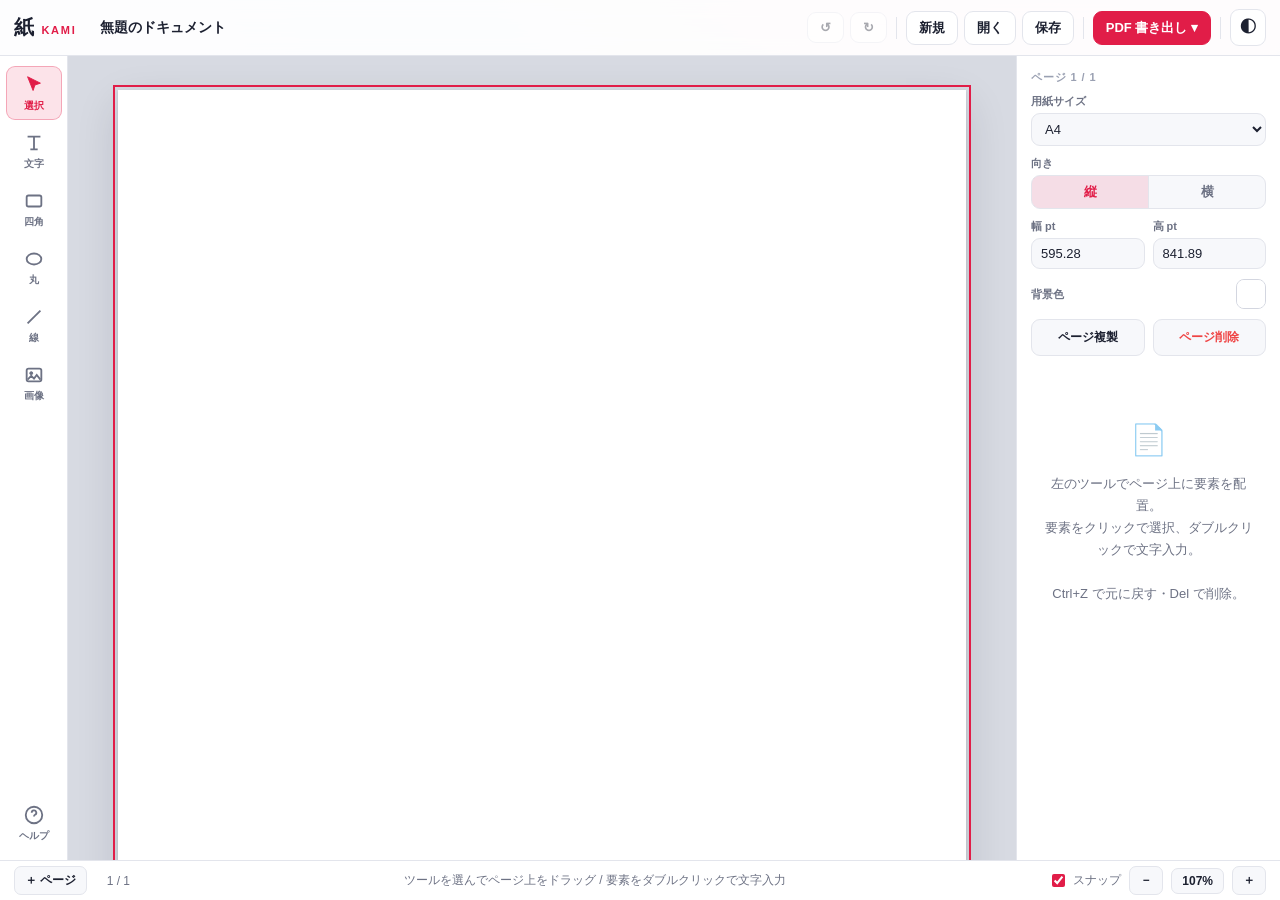
<file: index.html>
<!DOCTYPE html>
<html lang="ja" data-theme="auto">
<head>
  <meta charset="UTF-8" />
  <meta name="viewport" content="width=device-width, initial-scale=1, viewport-fit=cover" />
  <meta name="theme-color" content="#e11d48" />
  <title>紙 — kami · PDF WYSIWYG editor</title>
  <link rel="stylesheet" href="styles.css" />
  <link rel="icon" href="data:image/svg+xml,<svg xmlns='http://www.w3.org/2000/svg' viewBox='0 0 100 100'><text y='.9em' font-size='90'>📄</text></svg>" />
</head>
<body>
  <header class="topbar">
    <div class="brand" title="紙 — 依存ゼロの PDF WYSIWYG エディタ">紙<span class="brand-sub">kami</span></div>

    <input id="docTitle" class="doc-title" type="text" spellcheck="false"
           value="無題のドキュメント" aria-label="ドキュメント名" />

    <div class="topbar-actions">
      <button class="tb-btn" id="undoBtn" title="元に戻す (Ctrl+Z)" disabled>↺</button>
      <button class="tb-btn" id="redoBtn" title="やり直し (Ctrl+Shift+Z)" disabled>↻</button>
      <span class="tb-sep"></span>
      <button class="tb-btn" id="newBtn" title="新規">新規</button>
      <button class="tb-btn" id="openBtn" title="開く (.kami.json)">開く</button>
      <button class="tb-btn" id="saveBtn" title="保存 (.kami.json)">保存</button>
      <span class="tb-sep"></span>
      <div class="menu-wrap">
        <button class="tb-btn primary" id="exportBtn" title="PDF に書き出す">PDF 書き出し ▾</button>
        <div class="menu" id="exportMenu" hidden>
          <button data-mode="auto"><b>スマート書き出し</b><small>欧文は選択可能なベクター・日本語ページは高品質画像</small></button>
          <button data-mode="vector"><b>ベクター（軽量）</b><small>文字を選択可能に・欧文向け</small></button>
          <button data-mode="raster"><b>高品質画像</b><small>全ページを画像化・完全な見た目再現</small></button>
        </div>
      </div>
      <span class="tb-sep"></span>
      <button class="tb-btn icon" id="themeToggle" title="テーマ切り替え">◐</button>
    </div>
  </header>

  <div class="workspace">
    <aside class="toolrail" id="toolrail" role="toolbar" aria-label="ツール">
      <button class="tool active" data-tool="select" title="選択 / 移動 (V)">
        <svg viewBox="0 0 24 24"><path d="M5 3l14 7-6 2-2 6z"/></svg><span>選択</span>
      </button>
      <button class="tool" data-tool="text" title="テキスト (T)">
        <svg viewBox="0 0 24 24"><path d="M5 5h14M12 5v14M8 19h8" fill="none" stroke-width="2"/></svg><span>文字</span>
      </button>
      <button class="tool" data-tool="rect" title="長方形 (R)">
        <svg viewBox="0 0 24 24"><rect x="4" y="6" width="16" height="12" rx="2" fill="none" stroke-width="2"/></svg><span>四角</span>
      </button>
      <button class="tool" data-tool="ellipse" title="楕円 (O)">
        <svg viewBox="0 0 24 24"><ellipse cx="12" cy="12" rx="8" ry="6" fill="none" stroke-width="2"/></svg><span>丸</span>
      </button>
      <button class="tool" data-tool="line" title="直線 (L)">
        <svg viewBox="0 0 24 24"><path d="M5 19L19 5" fill="none" stroke-width="2"/></svg><span>線</span>
      </button>
      <button class="tool" data-tool="image" title="画像 (I)">
        <svg viewBox="0 0 24 24"><rect x="4" y="5" width="16" height="14" rx="2" fill="none" stroke-width="2"/><circle cx="9" cy="10" r="1.6"/><path d="M5 17l4-4 3 3 3-4 4 5" fill="none" stroke-width="2"/></svg><span>画像</span>
      </button>
      <div class="toolrail-spacer"></div>
      <button class="tool" data-tool="help" id="helpBtn" title="使い方 / ショートカット">
        <svg viewBox="0 0 24 24"><circle cx="12" cy="12" r="9" fill="none" stroke-width="2"/><path d="M9.5 9.5a2.5 2.5 0 113.6 2.2c-.8.4-1.1 1-1.1 1.8M12 17h.01" fill="none" stroke-width="2"/></svg><span>ヘルプ</span>
      </button>
    </aside>

    <main class="canvas-wrap" id="canvasWrap">
      <div class="canvas" id="canvas"></div>
    </main>

    <aside class="inspector" id="inspector"></aside>
  </div>

  <footer class="statusbar">
    <div class="sb-left">
      <button class="sb-btn" id="addPageBtn" title="ページを追加">＋ ページ</button>
      <span class="sb-info" id="pageInfo">1 / 1</span>
    </div>
    <div class="sb-center">
      <span class="sb-hint" id="hint">ツールを選んでページ上をドラッグ / 要素をダブルクリックで文字入力</span>
    </div>
    <div class="sb-right">
      <label class="sb-check"><input type="checkbox" id="snapChk" checked /> スナップ</label>
      <button class="sb-btn" id="zoomOut" title="縮小">－</button>
      <button class="sb-btn" id="zoomLevel" title="フィット">100%</button>
      <button class="sb-btn" id="zoomIn" title="拡大">＋</button>
    </div>
  </footer>

  <input type="file" id="imageInput" accept="image/*" hidden />
  <input type="file" id="jsonInput" accept=".json,application/json" hidden />
  <div id="toast" class="toast" hidden></div>
  <div id="overlay" class="overlay" hidden></div>

  <script src="pdfwriter.js"></script>
  <script src="app.js"></script>
</body>
</html>
</file>
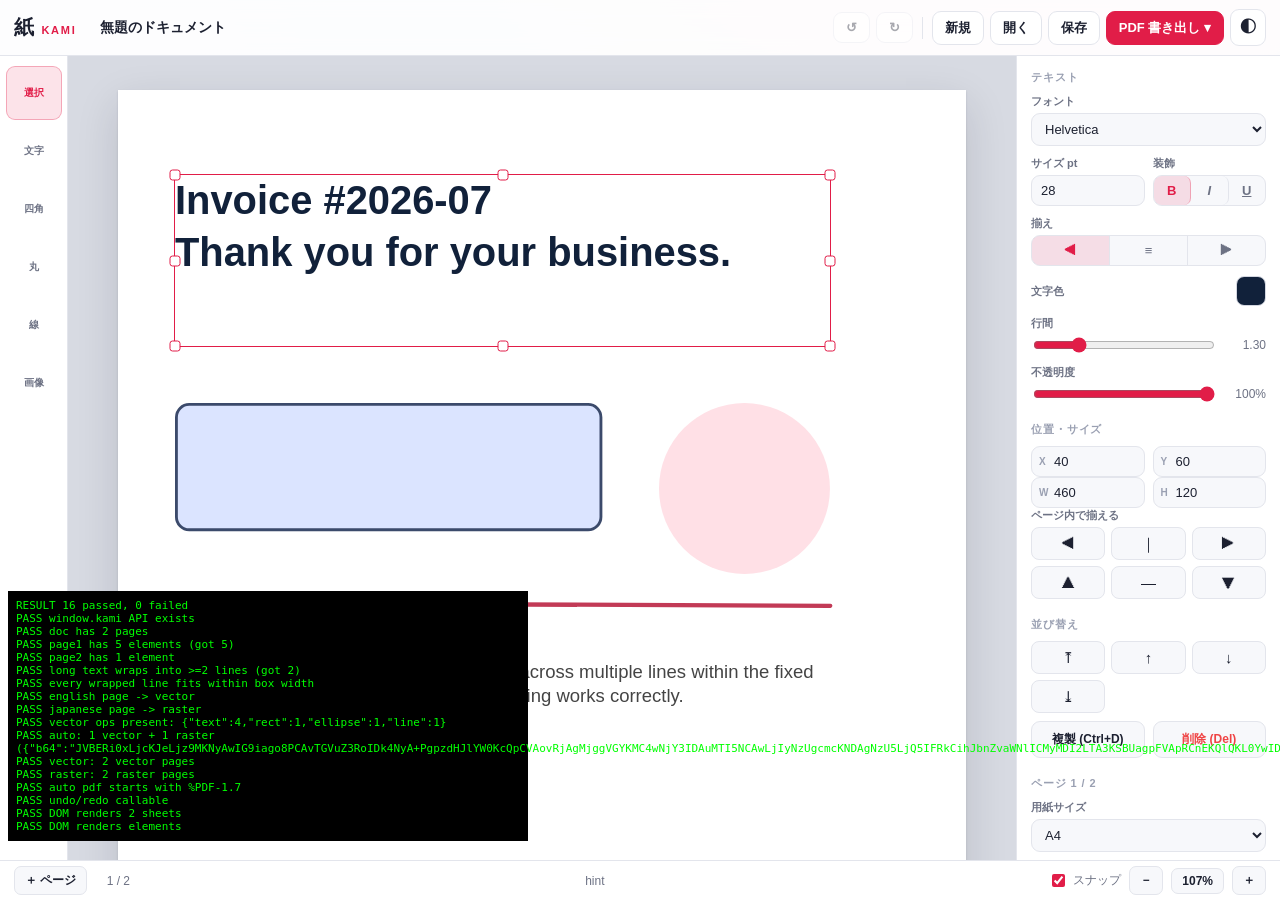
<file: test/harness.html>
<!DOCTYPE html>
<html lang="ja" data-theme="light">
<head>
  <meta charset="UTF-8" />
  <meta name="viewport" content="width=device-width, initial-scale=1" />
  <title>kami test harness</title>
  <link rel="stylesheet" href="../styles.css" />
</head>
<body>
  <header class="topbar">
    <div class="brand">紙<span class="brand-sub">kami</span></div>
    <input id="docTitle" class="doc-title" type="text" value="無題のドキュメント" />
    <div class="topbar-actions">
      <button class="tb-btn" id="undoBtn" disabled>↺</button>
      <button class="tb-btn" id="redoBtn" disabled>↻</button>
      <span class="tb-sep"></span>
      <button class="tb-btn" id="newBtn">新規</button>
      <button class="tb-btn" id="openBtn">開く</button>
      <button class="tb-btn" id="saveBtn">保存</button>
      <div class="menu-wrap">
        <button class="tb-btn primary" id="exportBtn">PDF 書き出し ▾</button>
        <div class="menu" id="exportMenu" hidden>
          <button data-mode="auto">スマート</button>
          <button data-mode="vector">ベクター</button>
          <button data-mode="raster">高品質画像</button>
        </div>
      </div>
      <button class="tb-btn icon" id="themeToggle">◐</button>
    </div>
  </header>
  <div class="workspace">
    <aside class="toolrail" id="toolrail">
      <button class="tool active" data-tool="select">選択</button>
      <button class="tool" data-tool="text">文字</button>
      <button class="tool" data-tool="rect">四角</button>
      <button class="tool" data-tool="ellipse">丸</button>
      <button class="tool" data-tool="line">線</button>
      <button class="tool" data-tool="image">画像</button>
      <div class="toolrail-spacer"></div>
      <button class="tool" data-tool="help" id="helpBtn">ヘルプ</button>
    </aside>
    <main class="canvas-wrap" id="canvasWrap"><div class="canvas" id="canvas"></div></main>
    <aside class="inspector" id="inspector"></aside>
  </div>
  <footer class="statusbar">
    <div class="sb-left"><button class="sb-btn" id="addPageBtn">＋ ページ</button><span class="sb-info" id="pageInfo">1 / 1</span></div>
    <div class="sb-center"><span class="sb-hint" id="hint">hint</span></div>
    <div class="sb-right">
      <label class="sb-check"><input type="checkbox" id="snapChk" checked /> スナップ</label>
      <button class="sb-btn" id="zoomOut">－</button><button class="sb-btn" id="zoomLevel">100%</button><button class="sb-btn" id="zoomIn">＋</button>
    </div>
  </footer>
  <input type="file" id="imageInput" hidden />
  <input type="file" id="jsonInput" hidden />
  <div id="toast" class="toast" hidden></div>
  <div id="overlay" class="overlay" hidden></div>

  <!-- test output（dump-dom で読む） -->
  <pre id="RESULTS" style="position:fixed;left:8px;bottom:48px;z-index:9999;background:#000;color:#0f0;font:11px monospace;padding:8px;max-width:520px;white-space:pre-wrap"></pre>
  <pre id="PDF_AUTO" style="display:none"></pre>

  <script src="../pdfwriter.js"></script>
  <script src="../app.js"></script>
  <script>
  (function () {
    var log = [], pass = 0, fail = 0;
    function ok(c, m) { if (c) { pass++; log.push('PASS ' + m); } else { fail++; log.push('FAIL ' + m); } }

    function run() {
      var K = window.kami;
      ok(!!K, 'window.kami API exists');
      K.reset();

      // 1ページ目: 欧文テキスト + 図形（ベクター対象）
      K.addElement('text', { x: 40, y: 60, w: 460, h: 120, size: 28, bold: true, color: '#11213a',
        text: 'Invoice #2026-07\nThank you for your business.' });
      K.addElement('rect', { x: 40, y: 220, w: 300, h: 90, fill: '#dbe4ff', stroke: '#3b4a6b', strokeWidth: 2, radius: 10 });
      K.addElement('ellipse', { x: 380, y: 220, w: 120, h: 120, fill: '#ffe0e6' });
      K.addElement('line', { x: 40, y: 360, w: 460, h: 2, stroke: '#c23a56', strokeWidth: 3, dir: '\\' });
      K.addElement('text', { x: 40, y: 400, w: 460, h: 60, size: 13, color: '#444',
        text: 'This is a long paragraph that should wrap across multiple lines within the fixed text box width so we can verify word wrapping works correctly.' });

      // 2ページ目: 日本語（ラスタ対象）。選択を外してから対象ページを指定する
      K.addPage('a4');
      K.select(null);
      K.state.currentPage = 1;
      K.addElement('text', { x: 50, y: 80, w: 480, h: 200, size: 24, color: '#111',
        text: '請求書\n日本語のテキストも綺麗に出力されます。' });
      K.select(null);

      var d = K.getDoc();
      ok(d.pages.length === 2, 'doc has 2 pages');
      ok(d.pages[0].els.length === 5, 'page1 has 5 elements (got ' + d.pages[0].els.length + ')');
      ok(d.pages[1].els.length === 1, 'page2 has 1 element');

      // テキスト折返し（実 measureText 経由）
      var wideEl = d.pages[0].els[4];
      var lay = K.layoutText(wideEl);
      ok(lay.lines.length >= 2, 'long text wraps into >=2 lines (got ' + lay.lines.length + ')');
      // 各行が箱幅に収まっている
      var allFit = lay.lines.every(function (ln) { return ln.width <= wideEl.w + 1; });
      ok(allFit, 'every wrapped line fits within box width');

      // raster 判定
      ok(K.pageNeedsRaster(d.pages[0]) === false, 'english page -> vector');
      ok(K.pageNeedsRaster(d.pages[1]) === true, 'japanese page -> raster');

      // ベクターops
      var ops = K.buildVectorOps(d.pages[0]);
      var kinds = {}; ops.forEach(function (o) { kinds[o.type] = (kinds[o.type] || 0) + 1; });
      ok(kinds.rect >= 1 && kinds.ellipse === 1 && kinds.line >= 1 && kinds.text >= 3,
        'vector ops present: ' + JSON.stringify(kinds));

      // 書き出し3モード
      var auto = K.exportBase64('auto');
      ok(auto.vectorCount === 1 && auto.rasterCount === 1, 'auto: 1 vector + 1 raster (' + JSON.stringify(auto) + ')');
      var vec = K.exportBase64('vector');
      ok(vec.vectorCount === 2 && vec.rasterCount === 0, 'vector: 2 vector pages');
      var ras = K.exportBase64('raster');
      ok(ras.rasterCount === 2 && ras.vectorCount === 0, 'raster: 2 raster pages');

      ok(auto.b64.length > 500 && atob(auto.b64.slice(0, 12)).indexOf('%PDF-1.7') === 0, 'auto pdf starts with %PDF-1.7');
      document.getElementById('PDF_AUTO').textContent = auto.b64;

      // Undo/redo
      var before = K.getDoc().pages[0].els.length;
      K.select(K.getDoc().pages[0].els[0].id);
      // 直接 doc 操作は履歴に乗らないので、UI 経由の undo は別途。ここでは API 健全性のみ。
      ok(typeof K.undo === 'function' && typeof K.redo === 'function', 'undo/redo callable');

      // DOM レンダリング健全性
      ok(document.querySelectorAll('.sheet').length === 2, 'DOM renders 2 sheets');
      ok(document.querySelectorAll('.el').length >= 6, 'DOM renders elements');

      var summary = 'RESULT ' + pass + ' passed, ' + fail + ' failed\n' + log.join('\n');
      document.getElementById('RESULTS').textContent = summary;
      document.title = 'KAMI_TEST ' + pass + '/' + (pass + fail) + (fail ? ' FAIL' : ' OK');
      window.__DONE__ = true;
    }
    // app.js の init 後に実行
    setTimeout(run, 500);
  })();
  </script>
</body>
</html>
</file>
<file: styles.css>
/* ============================================================
   紙 (kami) — styles
   依存ゼロ / ダークモード対応 / PDF WYSIWYG エディタ
   family: hibi(藍) · zeni(琥珀) · kami(朱)
   ============================================================ */

:root {
  --bg: #eceef2;
  --bg-grad: radial-gradient(1100px 560px at 82% -12%, #fde7ec 0%, transparent 55%),
             radial-gradient(900px 480px at -8% 8%, #eef1f8 0%, transparent 52%);
  --surface: #ffffff;
  --surface-2: #f7f8fb;
  --surface-3: #eef0f5;
  --text: #1c2030;
  --muted: #6d7284;
  --faint: #9aa0b2;
  --border: #e3e5ec;
  --border-strong: #d3d6e0;
  --accent: #e11d48;
  --accent-strong: #be123c;
  --accent-soft: rgba(225, 29, 72, 0.12);
  --accent-ink: #ffffff;
  --danger: #ef4444;
  --success: #16a34a;
  --canvas-bg: #d7dae2;
  --sheet: #ffffff;
  --sheet-shadow: 0 1px 2px rgba(20, 24, 40, 0.12), 0 14px 40px rgba(20, 24, 40, 0.14);
  --handle: #e11d48;
  --shadow: 0 1px 2px rgba(24, 28, 45, 0.05), 0 8px 24px rgba(24, 28, 45, 0.07);
  --shadow-lg: 0 12px 40px rgba(24, 28, 45, 0.16);
  --radius: 14px;
  --radius-sm: 9px;
  --font: -apple-system, BlinkMacSystemFont, "Segoe UI", "Hiragino Sans",
          "Hiragino Kaku Gothic ProN", "Yu Gothic", Meiryo, "Noto Sans JP", sans-serif;
  --mono: "SFMono-Regular", ui-monospace, "Cascadia Code", Consolas, monospace;
}

:root[data-theme="dark"] {
  --bg: #0c0e14;
  --bg-grad: radial-gradient(1100px 560px at 82% -12%, rgba(225,29,72,0.16) 0%, transparent 55%),
             radial-gradient(900px 480px at -8% 8%, rgba(99,102,241,0.10) 0%, transparent 52%);
  --surface: #14161f;
  --surface-2: #191c27;
  --surface-3: #212431;
  --text: #e7e9f0;
  --muted: #949aad;
  --faint: #676d80;
  --border: #262a37;
  --border-strong: #343948;
  --accent: #fb5476;
  --accent-strong: #ff7a95;
  --accent-soft: rgba(251, 84, 118, 0.18);
  --canvas-bg: #0f1118;
  --sheet: #f4f4f6;   /* ページは常に紙＝明色（印刷結果と一致させる） */
  --sheet-shadow: 0 1px 2px rgba(0,0,0,0.4), 0 16px 44px rgba(0,0,0,0.55);
  --shadow: 0 1px 2px rgba(0,0,0,0.3), 0 10px 30px rgba(0,0,0,0.35);
  --shadow-lg: 0 16px 50px rgba(0,0,0,0.55);
}

* { box-sizing: border-box; }
/* hidden 属性は常に最優先で隠す（.overlay 等の display 指定に打ち消されないように） */
[hidden] { display: none !important; }
html, body { height: 100%; }
body {
  margin: 0;
  font-family: var(--font);
  color: var(--text);
  background: var(--bg);
  background-image: var(--bg-grad);
  background-attachment: fixed;
  -webkit-font-smoothing: antialiased;
  display: flex;
  flex-direction: column;
  overflow: hidden;
  user-select: none;
}
button { font-family: inherit; cursor: pointer; }
input, select, textarea { font-family: inherit; }
::-webkit-scrollbar { width: 12px; height: 12px; }
::-webkit-scrollbar-thumb { background: var(--border-strong); border-radius: 8px; border: 3px solid transparent; background-clip: content-box; }
::-webkit-scrollbar-thumb:hover { background: var(--faint); background-clip: content-box; }

/* ---------------- topbar ---------------- */
.topbar {
  display: flex; align-items: center; gap: 12px;
  padding: 9px 14px;
  background: color-mix(in srgb, var(--surface) 86%, transparent);
  backdrop-filter: saturate(1.4) blur(10px);
  border-bottom: 1px solid var(--border);
  z-index: 30;
}
.brand {
  font-weight: 800; font-size: 20px; letter-spacing: .02em;
  display: flex; align-items: baseline; gap: 7px; white-space: nowrap;
}
.brand-sub { font-size: 11px; font-weight: 700; color: var(--accent); letter-spacing: .16em; text-transform: uppercase; }
.doc-title {
  flex: 1; min-width: 80px; max-width: 460px;
  background: transparent; border: 1px solid transparent; border-radius: var(--radius-sm);
  color: var(--text); font-size: 14px; font-weight: 600; padding: 7px 10px;
}
.doc-title:hover { border-color: var(--border); }
.doc-title:focus { outline: none; border-color: var(--accent); background: var(--surface); }
.topbar-actions { display: flex; align-items: center; gap: 6px; margin-left: auto; }
.tb-btn {
  border: 1px solid var(--border); background: var(--surface); color: var(--text);
  border-radius: var(--radius-sm); padding: 7px 12px; font-size: 13px; font-weight: 600;
  transition: background .12s, border-color .12s, transform .05s;
}
.tb-btn:hover { background: var(--surface-2); border-color: var(--border-strong); }
.tb-btn:active { transform: translateY(1px); }
.tb-btn:disabled { opacity: .38; cursor: default; }
.tb-btn.icon { width: 36px; padding: 7px 0; font-size: 16px; }
.tb-btn.primary { background: var(--accent); color: var(--accent-ink); border-color: var(--accent); }
.tb-btn.primary:hover { background: var(--accent-strong); border-color: var(--accent-strong); }
.tb-sep { width: 1px; height: 22px; background: var(--border); margin: 0 3px; }

.menu-wrap { position: relative; }
.menu {
  position: absolute; right: 0; top: calc(100% + 6px); z-index: 50;
  background: var(--surface); border: 1px solid var(--border); border-radius: var(--radius);
  box-shadow: var(--shadow-lg); padding: 6px; width: 290px;
}
.menu button {
  display: flex; flex-direction: column; gap: 2px; width: 100%; text-align: left;
  border: none; background: transparent; color: var(--text);
  padding: 9px 11px; border-radius: var(--radius-sm);
}
.menu button b { font-size: 13px; font-weight: 700; }
.menu button small { font-size: 11px; color: var(--muted); }
.menu button:hover { background: var(--accent-soft); }

/* ---------------- workspace ---------------- */
.workspace { flex: 1; display: flex; min-height: 0; }

.toolrail {
  width: 68px; flex-shrink: 0; background: var(--surface); border-right: 1px solid var(--border);
  display: flex; flex-direction: column; align-items: center; gap: 4px; padding: 10px 6px;
}
.toolrail-spacer { flex: 1; }
.tool {
  width: 56px; height: 54px; border: 1px solid transparent; border-radius: var(--radius-sm);
  background: transparent; color: var(--muted);
  display: flex; flex-direction: column; align-items: center; justify-content: center; gap: 3px;
  font-size: 10px; font-weight: 600; transition: background .12s, color .12s;
}
.tool svg { width: 22px; height: 22px; stroke: currentColor; fill: currentColor; }
.tool svg [fill="none"] { fill: none; }
.tool:hover { background: var(--surface-2); color: var(--text); }
.tool.active { background: var(--accent-soft); color: var(--accent); border-color: color-mix(in srgb, var(--accent) 30%, transparent); }

.canvas-wrap {
  flex: 1; min-width: 0; overflow: auto; background: var(--canvas-bg);
  position: relative; scroll-behavior: auto;
}
.canvas {
  min-width: 100%; min-height: 100%;
  display: flex; flex-direction: column; align-items: center; gap: 26px;
  padding: 34px 40px 120px;
}

/* ---- sheet (page) ---- */
.sheet {
  position: relative; background: var(--sheet); box-shadow: var(--sheet-shadow);
  flex-shrink: 0; overflow: hidden;
}
.sheet.selected-page { outline: 2px solid var(--accent); outline-offset: 3px; }
.sheet-label {
  position: absolute; left: 0; top: -22px; font-size: 11px; font-weight: 600;
  color: var(--muted); letter-spacing: .02em; user-select: none;
}

/* ---- elements ---- */
.el { position: absolute; overflow: visible; }
.el.type-text { line-height: 1.3; white-space: pre-wrap; overflow-wrap: break-word; word-break: break-word; }
.el.type-text .txt { width: 100%; height: 100%; outline: none; overflow: hidden; }
.el.type-text.editing { overflow: visible; cursor: text; }
.el.type-text.editing .txt { overflow: visible; }
.el.type-image img { width: 100%; height: 100%; display: block; pointer-events: none; }
.el.dim { opacity: .999; }
.el:not(.editing) { cursor: move; }

/* selection overlay */
.selbox {
  position: absolute; z-index: 20; pointer-events: none;
  outline: 1.5px solid var(--accent); outline-offset: 0;
}
.selbox .handle {
  position: absolute; width: 11px; height: 11px; background: var(--sheet);
  border: 1.5px solid var(--handle); border-radius: 3px; pointer-events: auto;
  transform: translate(-50%, -50%);
}
.selbox .handle.nw { left: 0; top: 0; cursor: nwse-resize; }
.selbox .handle.n  { left: 50%; top: 0; cursor: ns-resize; }
.selbox .handle.ne { left: 100%; top: 0; cursor: nesw-resize; }
.selbox .handle.e  { left: 100%; top: 50%; cursor: ew-resize; }
.selbox .handle.se { left: 100%; top: 100%; cursor: nwse-resize; }
.selbox .handle.s  { left: 50%; top: 100%; cursor: ns-resize; }
.selbox .handle.sw { left: 0; top: 100%; cursor: nesw-resize; }
.selbox .handle.w  { left: 0; top: 50%; cursor: ew-resize; }
.selbox.line-sel .handle.n,
.selbox.line-sel .handle.e,
.selbox.line-sel .handle.s,
.selbox.line-sel .handle.w { display: none; }

/* snap guides */
.guide { position: absolute; z-index: 19; background: var(--accent); pointer-events: none; }
.guide.v { width: 1px; }
.guide.h { height: 1px; }

/* marquee-create preview */
.create-preview {
  position: absolute; z-index: 25; pointer-events: none;
  border: 1.5px dashed var(--accent); background: var(--accent-soft);
}

/* ---------------- inspector ---------------- */
.inspector {
  width: 264px; flex-shrink: 0; background: var(--surface); border-left: 1px solid var(--border);
  overflow-y: auto; padding: 14px 14px 60px;
}
.insp-empty { color: var(--muted); font-size: 13px; text-align: center; padding: 40px 12px; line-height: 1.7; }
.insp-empty .big { font-size: 30px; display: block; margin-bottom: 8px; opacity: .8; }
.insp-sec { margin-bottom: 18px; }
.insp-sec h3 {
  font-size: 11px; font-weight: 700; text-transform: uppercase; letter-spacing: .08em;
  color: var(--faint); margin: 0 0 9px; display: flex; align-items: center; gap: 6px;
}
.field { margin-bottom: 10px; }
.field-label { font-size: 11px; color: var(--muted); margin-bottom: 4px; display: block; font-weight: 600; }
.row { display: flex; gap: 8px; }
.row > * { flex: 1; min-width: 0; }
.ctrl {
  width: 100%; background: var(--surface-2); border: 1px solid var(--border); color: var(--text);
  border-radius: var(--radius-sm); padding: 7px 9px; font-size: 13px;
}
.ctrl:focus { outline: none; border-color: var(--accent); background: var(--surface); }
select.ctrl { cursor: pointer; }
.num-wrap { position: relative; display: flex; align-items: center; }
.num-wrap .num-label { position: absolute; left: 8px; font-size: 10px; color: var(--faint); font-weight: 700; pointer-events: none; }
.num-wrap .ctrl { padding-left: 22px; }

.seg { display: flex; background: var(--surface-2); border: 1px solid var(--border); border-radius: var(--radius-sm); overflow: hidden; }
.seg button {
  flex: 1; border: none; background: transparent; color: var(--muted); padding: 7px 0; font-size: 13px; font-weight: 600;
  border-right: 1px solid var(--border);
}
.seg button:last-child { border-right: none; }
.seg button.on { background: var(--accent-soft); color: var(--accent); }
.seg button:hover:not(.on) { background: var(--surface-3); color: var(--text); }

.color-row { display: flex; align-items: center; gap: 8px; }
.color-swatch {
  width: 30px; height: 30px; border-radius: 8px; border: 1px solid var(--border-strong);
  padding: 0; overflow: hidden; flex: none; position: relative; cursor: pointer;
}
.color-swatch input[type=color] { position: absolute; inset: -6px; width: 150%; height: 150%; border: none; padding: 0; cursor: pointer; background: none; }
.color-none { background-image: linear-gradient(45deg,#bbb 25%,transparent 25%,transparent 75%,#bbb 75%),linear-gradient(45deg,#bbb 25%,#fff 25%,#fff 75%,#bbb 75%); background-size: 12px 12px; background-position: 0 0,6px 6px; }
.chk-btn {
  border: 1px solid var(--border); background: var(--surface-2); color: var(--muted);
  border-radius: 7px; padding: 5px 8px; font-size: 11px; font-weight: 600;
}
.chk-btn.on { background: var(--accent-soft); color: var(--accent); border-color: color-mix(in srgb,var(--accent) 30%,transparent); }

.insp-actions { display: grid; grid-template-columns: 1fr 1fr; gap: 8px; }
.insp-actions button {
  border: 1px solid var(--border); background: var(--surface-2); color: var(--text);
  border-radius: var(--radius-sm); padding: 9px 0; font-size: 12px; font-weight: 600;
}
.insp-actions button:hover { background: var(--surface-3); }
.insp-actions button.danger { color: var(--danger); }
.insp-actions button.danger:hover { background: color-mix(in srgb, var(--danger) 12%, transparent); }

.icon-grid { display: grid; grid-template-columns: repeat(3, 1fr); gap: 6px; }
.icon-grid button {
  border: 1px solid var(--border); background: var(--surface-2); color: var(--text);
  border-radius: 8px; padding: 8px 0; font-size: 15px; line-height: 1;
}
.icon-grid button:hover { background: var(--surface-3); }
.icon-grid button small { display: block; font-size: 9px; color: var(--muted); margin-top: 3px; }

.range-row { display: flex; align-items: center; gap: 9px; }
.range-row input[type=range] { flex: 1; accent-color: var(--accent); }
.range-row .rv { width: 40px; text-align: right; font-size: 12px; color: var(--muted); font-variant-numeric: tabular-nums; }

/* ---------------- statusbar ---------------- */
.statusbar {
  height: 40px; flex-shrink: 0; display: flex; align-items: center; gap: 12px;
  padding: 0 14px; background: var(--surface); border-top: 1px solid var(--border); font-size: 12px;
}
.sb-left, .sb-right { display: flex; align-items: center; gap: 8px; }
.sb-center { flex: 1; text-align: center; overflow: hidden; }
.sb-hint { color: var(--muted); white-space: nowrap; overflow: hidden; text-overflow: ellipsis; }
.sb-btn { border: 1px solid var(--border); background: var(--surface-2); color: var(--text); border-radius: 7px; padding: 5px 10px; font-size: 12px; font-weight: 600; }
.sb-btn:hover { background: var(--surface-3); }
.sb-info { color: var(--muted); font-variant-numeric: tabular-nums; min-width: 46px; text-align: center; }
.sb-check { display: flex; align-items: center; gap: 5px; color: var(--muted); cursor: pointer; }
.sb-check input { accent-color: var(--accent); }

/* ---------------- toast & overlay ---------------- */
.toast {
  position: fixed; bottom: 56px; left: 50%; transform: translateX(-50%);
  background: var(--text); color: var(--surface); padding: 11px 18px; border-radius: 12px;
  font-size: 13px; font-weight: 600; box-shadow: var(--shadow-lg); z-index: 100; max-width: 80vw;
  animation: toastIn .22s ease;
}
@keyframes toastIn { from { opacity: 0; transform: translate(-50%, 8px); } }

.overlay {
  position: fixed; inset: 0; z-index: 90; background: rgba(10,12,20,.5);
  display: flex; align-items: center; justify-content: center; padding: 20px;
  backdrop-filter: blur(3px);
}
.modal {
  background: var(--surface); border: 1px solid var(--border); border-radius: var(--radius);
  box-shadow: var(--shadow-lg); max-width: 540px; width: 100%; max-height: 84vh; overflow: auto; padding: 24px 26px;
}
.modal h2 { margin: 0 0 4px; font-size: 20px; }
.modal .sub { color: var(--muted); font-size: 13px; margin: 0 0 18px; }
.modal h4 { margin: 18px 0 8px; font-size: 12px; text-transform: uppercase; letter-spacing: .06em; color: var(--accent); }
.modal kbd {
  font-family: var(--mono); font-size: 11px; background: var(--surface-3); border: 1px solid var(--border-strong);
  border-bottom-width: 2px; border-radius: 5px; padding: 1px 6px; margin: 0 1px;
}
.modal .keys { display: grid; grid-template-columns: auto 1fr; gap: 7px 16px; font-size: 13px; align-items: center; }
.modal .keys div:nth-child(even) { color: var(--muted); }
.modal .close-row { margin-top: 22px; text-align: right; }
.modal ul { margin: 6px 0; padding-left: 20px; font-size: 13px; line-height: 1.7; color: var(--muted); }
.modal a { color: var(--accent); }

@media (max-width: 820px) {
  .inspector { width: 220px; }
  .toolrail { width: 58px; }
  .tool { width: 48px; }
  .doc-title { max-width: 180px; }
}
</file>
